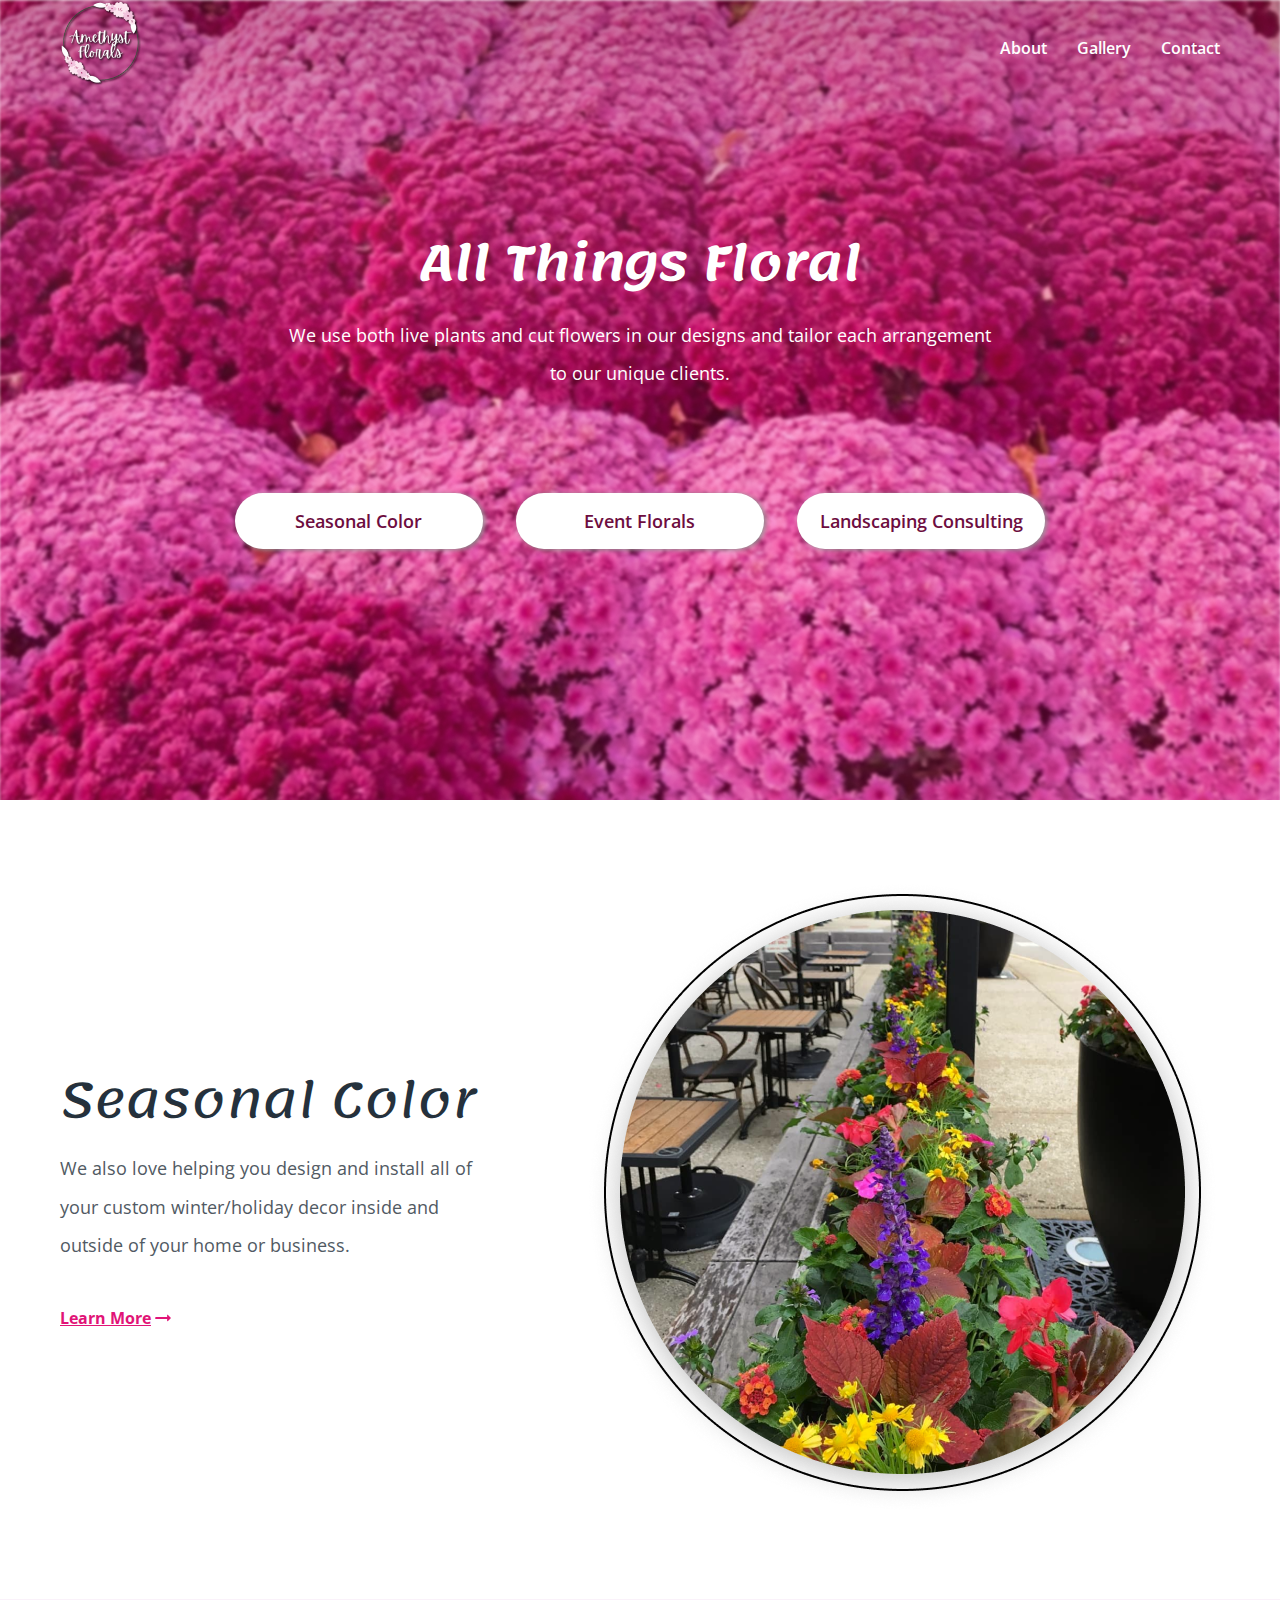
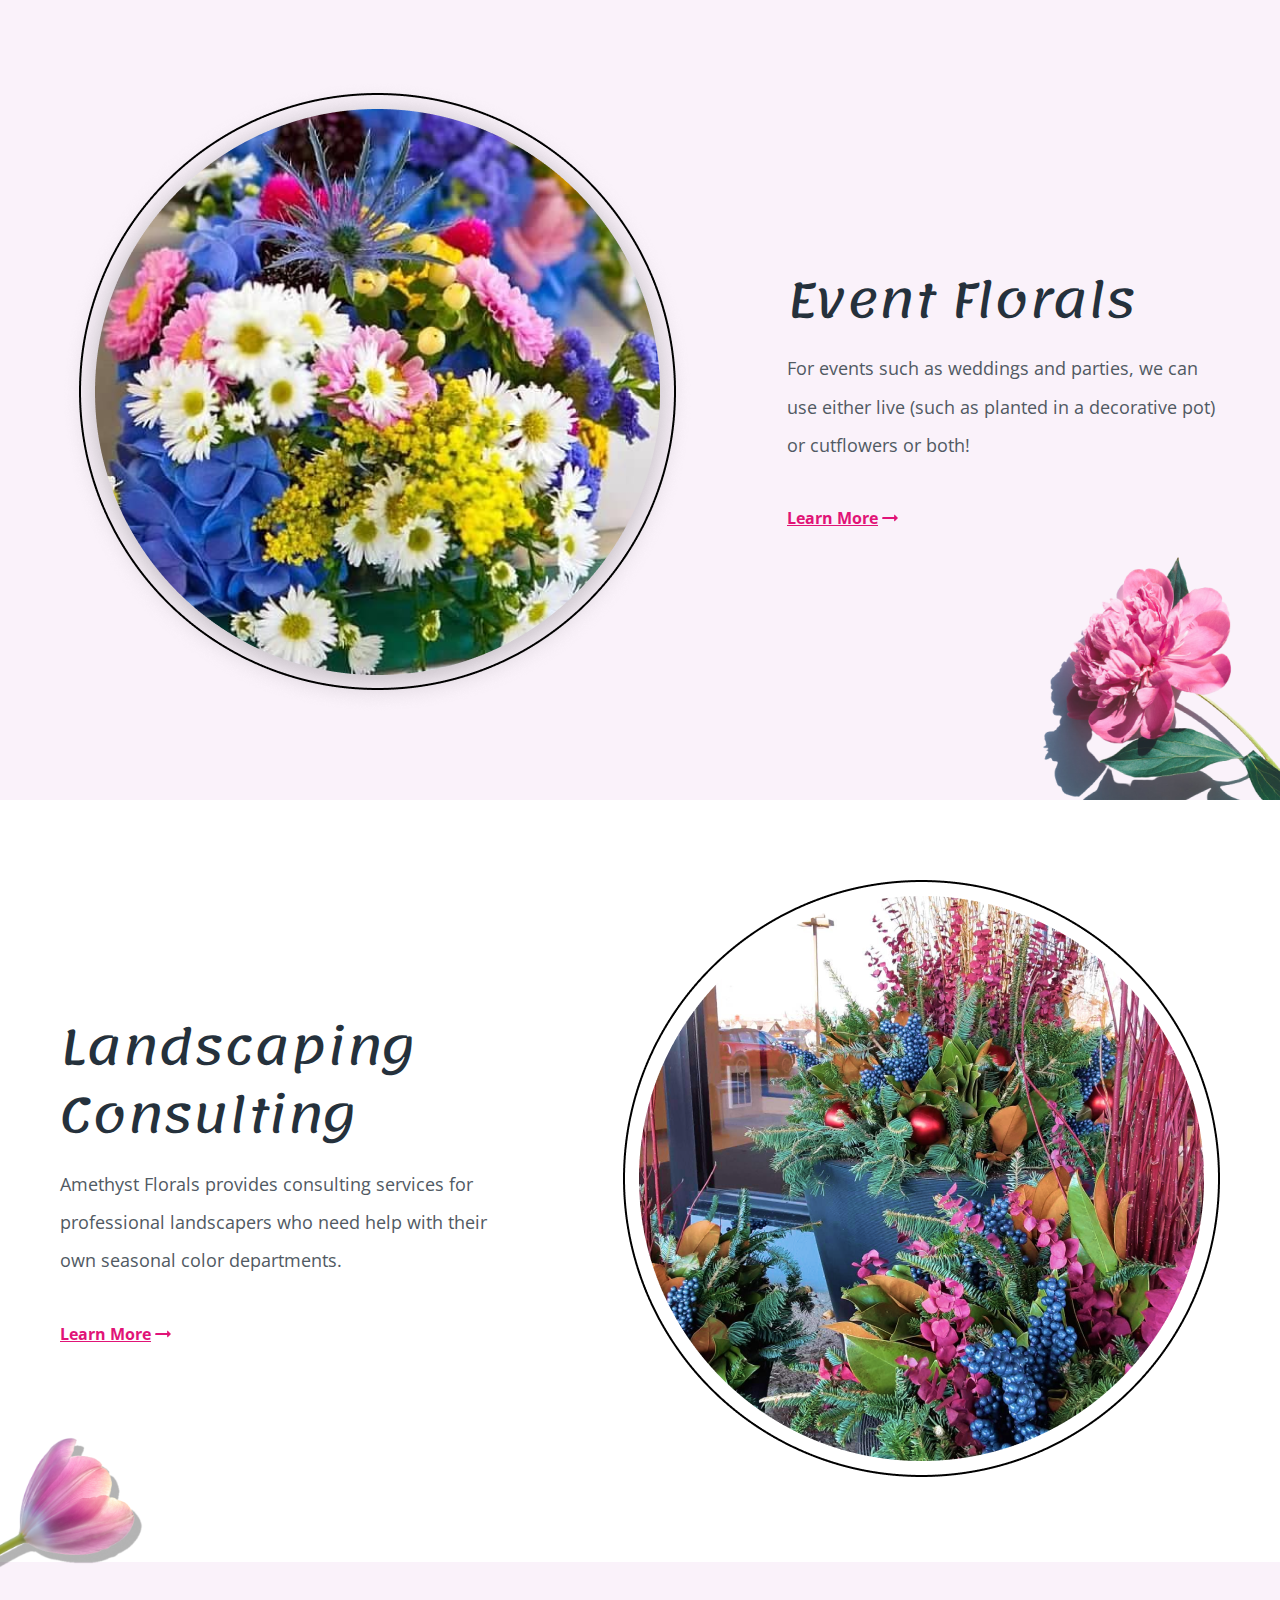
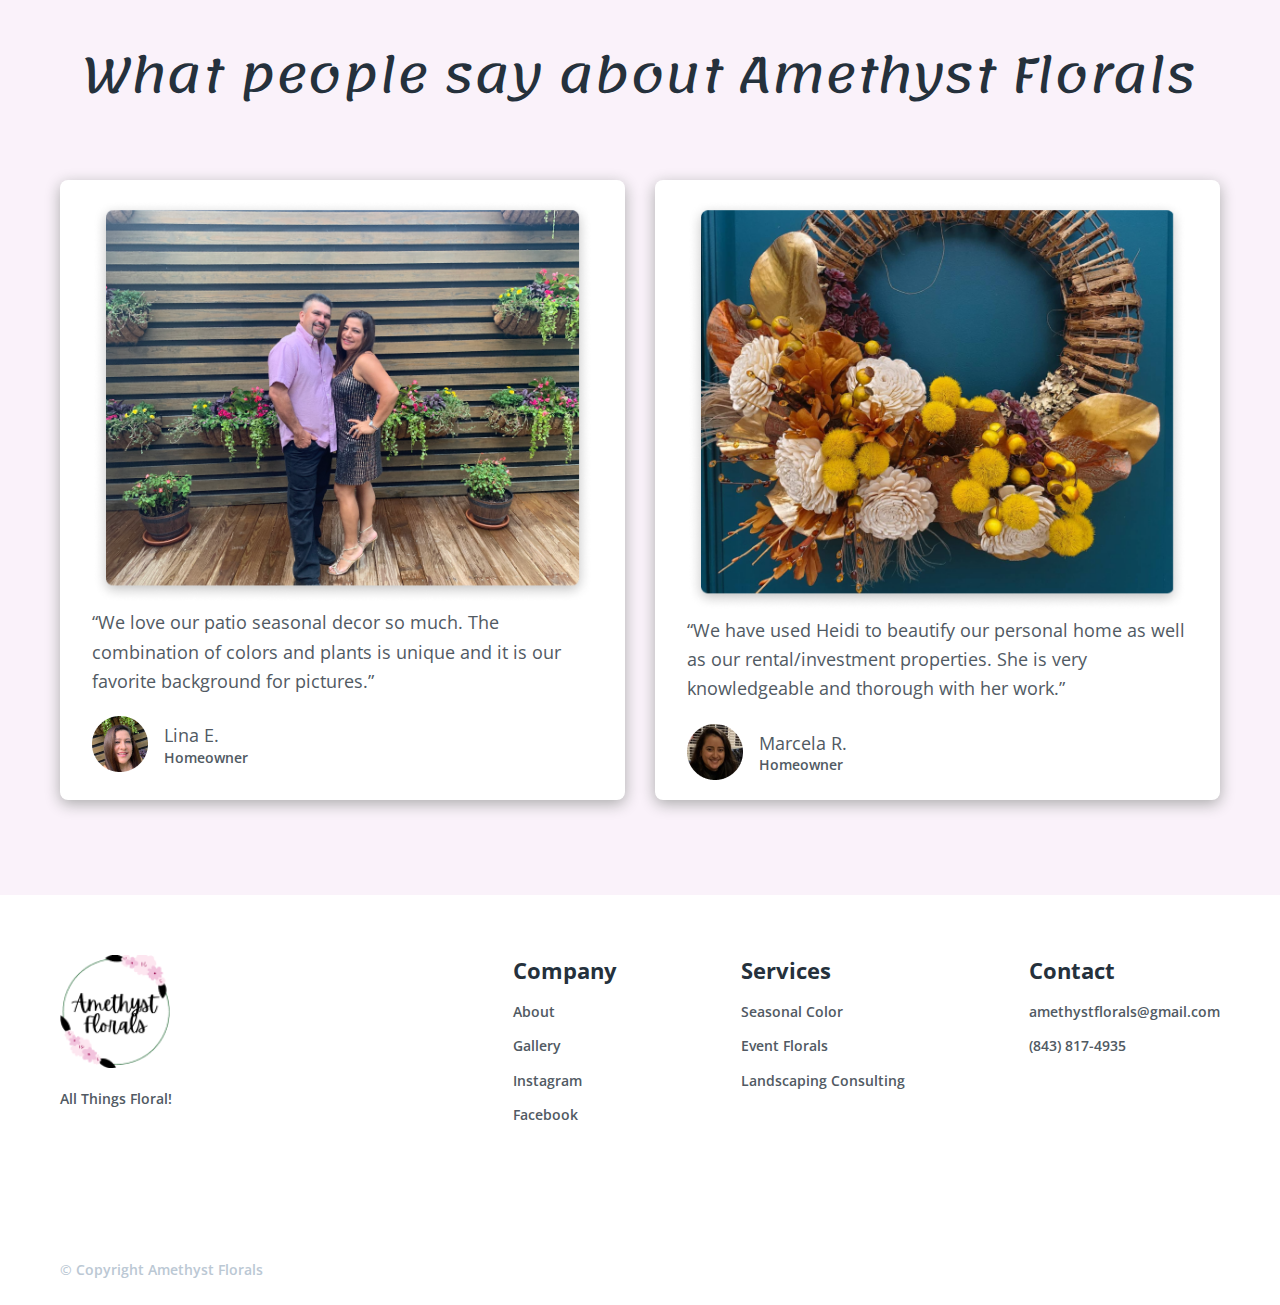
<file: index.html>
<!DOCTYPE html>
<html lang="en" dir="ltr">
  <head>
    <meta charset="utf-8">
    <meta name="viewport" content="width=device-width">
    <title>Amethyst Florals - Homepage</title>
    <link rel="stylesheet" href='css/styles.css'>
    <link rel="preconnect" href="https://fonts.gstatic.com">
    <link href="https://fonts.googleapis.com/css2?family=Lemonada:wght@400;500;600&family=Open+Sans:wght@400;600;700&display=swap" rel="stylesheet">
  </head>
  <body>
<!-- NAV BAR-->
    <div class="hero-section">
      <nav class='navbar'>
        <a href="index.html">
          <img src="images/logo-white.png" alt="">
        </a>
        <ul class='nav-links'>
          <li>
            <a href="About.html">About</a>
          </li>
          <li>
            <a href="Gallery.html">Gallery</a>
          </li>
          <li>
            <a href="Contact.html">Contact</a>
          </li>
        </ul>
        <div class="burger">
          <div class='line1'></div>
          <div class='line2'></div>
          <div class='line3'></div>
        </div>
      </nav>
<!-- Hero section-->
      <div class='hero-text'>
        <h1>All Things Floral</h1>
        <p style='color:white;text-align:center;'>We use both live plants and cut flowers in our designs and tailor each arrangement to our unique clients.</p>
      </div>
      <div class="btn-flex">
        <a href="SeasonalColor.html">
          <button class="btn">Seasonal Color</button>
        </a>
        <a href="EventFlorals.html">
          <button class="btn">Event Florals</button>
        </a>
        <a href="LandscapingConsulting.html">
          <button class="btn">Landscaping Consulting</button>
        </a>
      </div>
    </div>
<!-- SEASONAL COLOR SECTION-->
    <div class="section-white">
      <div class="flex-box">
        <div class="text-box">
          <h2>Seasonal Color</h2>
          <p>We also love helping you design and install all of your custom winter/holiday decor inside and outside of your home or business.</p>
          <a class="learn-more" href="SeasonalColor.html">Learn More
            <img src="images/icon/action/arrow_right_alt_24px.png" alt="" style='width:24px;'>
          </a>
        </div>
        <div>
          <img src="images/seasonal-color.png" alt="flowers" class='homepage-img'>
        </div>
      </div>
    </div>
<!-- EVENT FLORALS COLOR SECTION-->

    <div class="section-pink">
      <div class="flex-box">
        <div>
          <img src="images/event-florals.png" alt="flowers" class='homepage-img'>
        </div>
        <div class="text-box-pink">
          <h2>Event Florals</h2>
          <p>For events such as weddings and parties, we can use either live (such as planted in a decorative pot) or cutflowers or both!</p>
          <a class="learn-more" href="EventFlorals.html">Learn More
            <img src="images/icon/action/arrow_right_alt_24px.png" alt="" style='width:24px;'>
          </a>
        </div>
      </div>
      <img src="images/pink-flower.png" alt="" id='pink-flwr'>
    </div>
<!-- LANDSCAPING CONSULTING COLOR SECTION-->
    <div class="section-white">
      <div class="flex-box">
        <div class="text-box">
          <h2>Landscaping Consulting</h2>
          <p>Amethyst Florals provides consulting services for professional landscapers who need help with their own seasonal color departments.</p>
          <a class="learn-more" href="LandscapingConsulting.html">Learn More
            <img src="images/icon/action/arrow_right_alt_24px.png" alt="" style='width:24px;'>
          </a>
        </div>
        <div>
          <img src="images/landscaping-consulting.png" alt="flowers" class='homepage-img'>
        </div>
      </div>
      <img src="images/light-pink-flower.png" alt="" id='l-pink-flwr'>
    </div>
<!-- REVIEWS SECTION-->
   <div class="section-testimonial">
      <div class="container">
        <h2>What people say about Amethyst Florals</h2>
      </div>
        <div class="cards">
          <div class="testimonial-card">
            <div class="testimonial-content">
              <img src="images/testimonial.png">
                <p style='line-height:163.15%;'>“We love our patio seasonal decor so much. The combination of colors and plants is unique and it is our favorite background for pictures.”</p>
                <div class="reviewer">
                  <img src="images/Lina.png" alt="" class="profile-pic">
                <div>
                    <p style='margin:0px;'>Lina E.</p>
                    <h4>Homeowner</h4>
                </div>
              </div>
            </div>
          </div>
          <div class="testimonial-card">
            <div class="testimonial-content">
              <img src="images/testimonial-2.png">
              <div>
                <p style='line-height:163.15%;'>“We have used Heidi to beautify our personal home as well as our rental/investment properties. She is very knowledgeable and thorough with her work.”</p>
                <div class="reviewer">
                  <img src="images/Marcela.png" alt="" class="profile-pic">
                  <div>
                    <p style='margin:0px;'>Marcela R.</p>
                    <h4>Homeowner</h4>
                  </div>
                </div>
              </div>
            </div>
          </div>
        </div>
      </div>
<!-- FOOTER-->
      <div class="footer-section">
        <div class="flex-box-footer">
          <div class="footer-column">
            <a href="index.html">
              <img src="images/Logo.png" alt="Amethyst Florals" style='margin-bottom:20px;'>
            </a>
            <h4>All Things Floral!</h4>
          </div>
          <div class="footer-column-hide"></div> <!-- hidden column-->
          <div class="footer-column-hide"></div> <!-- hidden column-->
          <div class="footer-column">
            <h3>Company</h3>
            <a href="About.html" class="footer-link">About</a>
            <a href="Gallery.html" class="footer-link">Gallery</a>
            <a href="https://www.instagram.com/amethystflorals/" class="footer-link">Instagram</a>
            <a href="https://www.facebook.com/Amethyst-Florals-LLC-103760525128237" class="footer-link">Facebook</a>
          </div>
          <div class="footer-column">
            <h3>Services</h3>
            <a href="SeasonalColor.html" class="footer-link">Seasonal Color</a>
            <a href="EventFlorals.html" class="footer-link">Event Florals</a>
            <a href="LandscapingConsulting.html" class="footer-link">Landscaping Consulting</a>
          </div>
          <div class="footer-column">
            <h3>Contact</h3>
            <a href="mailto:amethystflorals@gmail.com" class="footer-link">amethystflorals@gmail.com</a>
            <a href="tel:+18438174935" class="footer-link">(843) 817-4935</a>
          </div>
          </div>
          <div class="copyright">
            <p>© Copyright Amethyst Florals</p>
          </div>
        </div>
  </body>
</html>


<script type="text/javascript" src="app.js"></script>
</file>
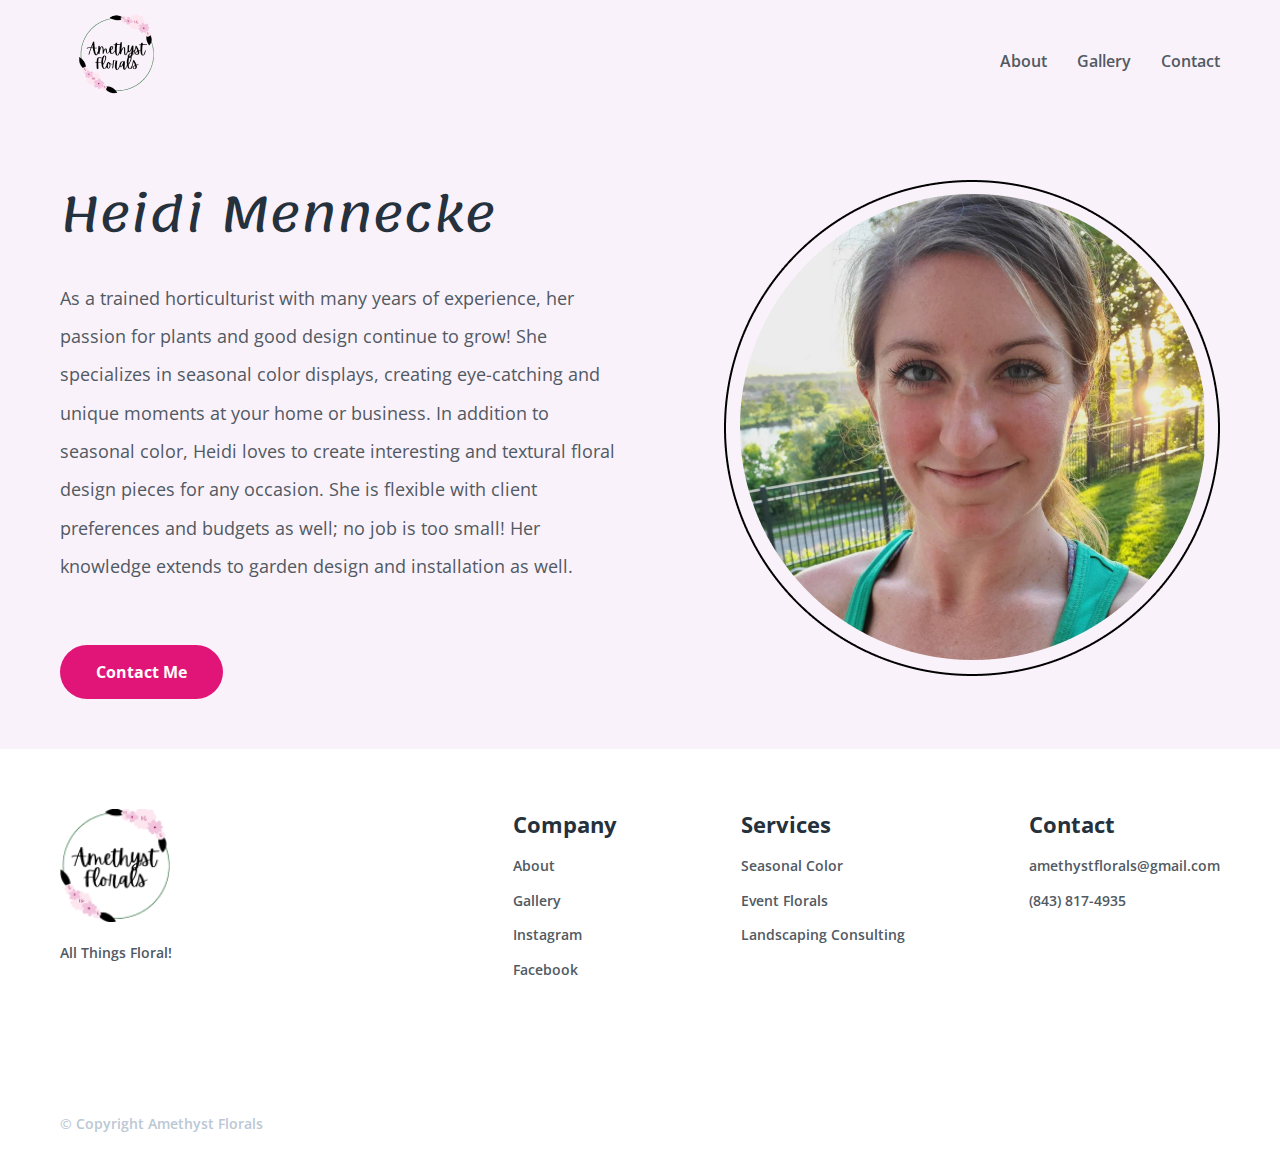
<file: About.html>
<!DOCTYPE html>
<html lang="en" dir="ltr">
  <head>
    <meta charset="utf-8">
    <meta name="viewport" content="width=device-width">
    <title>About</title>
    <style media="screen">
      body {background-color: #FAF2FA;}
    </style>
    <link rel="stylesheet" href='css/styles.css'>
    <link rel="preconnect" href="https://fonts.gstatic.com">
    <link href="https://fonts.googleapis.com/css2?family=Lemonada:wght@400;500;600&family=Open+Sans:wght@400;600;700&display=swap" rel="stylesheet">
  </head>
  <body>
    <!--NAVBAR-->
    <div class="section-container">
      <nav class='navbar'>
        <a href="index.html">
          <img src="images/logo-nav.png" alt="">
        </a>
        <ul class='nav-links-pg'>
          <li>
            <a href="About.html">About</a>
          </li>
          <li>
            <a href="Gallery.html">Gallery</a>
          </li>
          <li>
            <a href="Contact.html">Contact</a>
          </li>
        </ul>
        <div class="burger">
          <div class='line1' style='background-color:#25313C'></div>
          <div class='line2' style='background-color:#25313C'></div>
          <div class='line3' style='background-color:#25313C'></div>
        </div>
      </nav>
    </div>
    <!--CONTENT-->
    <div class="section-container">
      <div class="flex-box-pages">
        <div class="text-box-pages">
          <h2 class='h2-pages'>Heidi Mennecke</h2>
          <p>As a trained horticulturist with many years of experience, her passion for plants and good design continue to grow! She specializes in seasonal color displays, creating eye-catching and unique moments at your home or business. In addition to seasonal color, Heidi loves to create interesting and textural floral design pieces for any occasion. She is flexible with client preferences and budgets as well; no job is too small! Her knowledge extends to garden design and installation as well. </p>
          <a href="Contact.html">
            <button class="contact-btn">Contact Me</button>
          </a>
        </div>
        <div class='heidi-pic'>
          <img src="images/Heidi-pfp.png" alt="Heidi">
        </div>
      </div>
    </div>
<!-- FOOTER-->
    <div class="footer-section">
      <div class="flex-box-footer">
        <div class="footer-column">
          <a href="index.html">
            <img src="images/Logo.png" alt="Amethyst Florals" style='margin-bottom:20px;'>
          </a>
          <h4>All Things Floral!</h4>
        </div>
        <div class="footer-column-hide"></div> <!-- hidden column-->
        <div class="footer-column-hide"></div> <!-- hidden column-->
        <div class="footer-column">
          <h3>Company</h3>
          <a href="About.html" class="footer-link">About</a>
          <a href="Gallery.html" class="footer-link">Gallery</a>
          <a href="https://www.instagram.com/amethystflorals/" class="footer-link">Instagram</a>
          <a href="https://www.facebook.com/Amethyst-Florals-LLC-103760525128237" class="footer-link">Facebook</a>
        </div>
        <div class="footer-column">
          <h3>Services</h3>
          <a href="SeasonalColor.html" class="footer-link">Seasonal Color</a>
          <a href="EventFlorals.html" class="footer-link">Event Florals</a>
          <a href="LandscapingConsulting.html" class="footer-link">Landscaping Consulting</a>
        </div>
        <div class="footer-column">
          <h3>Contact</h3>
          <a href="mailto:amethystflorals@gmail.com" class="footer-link">amethystflorals@gmail.com</a>
          <a href="tel:+18438174935" class="footer-link">(843) 817-4935</a>
        </div>
        </div>
        <div class="copyright">
          <p>© Copyright Amethyst Florals</p>
        </div>
      </div>
  </body>
</html>

<script type="text/javascript" src="app.js"></script>
</file>
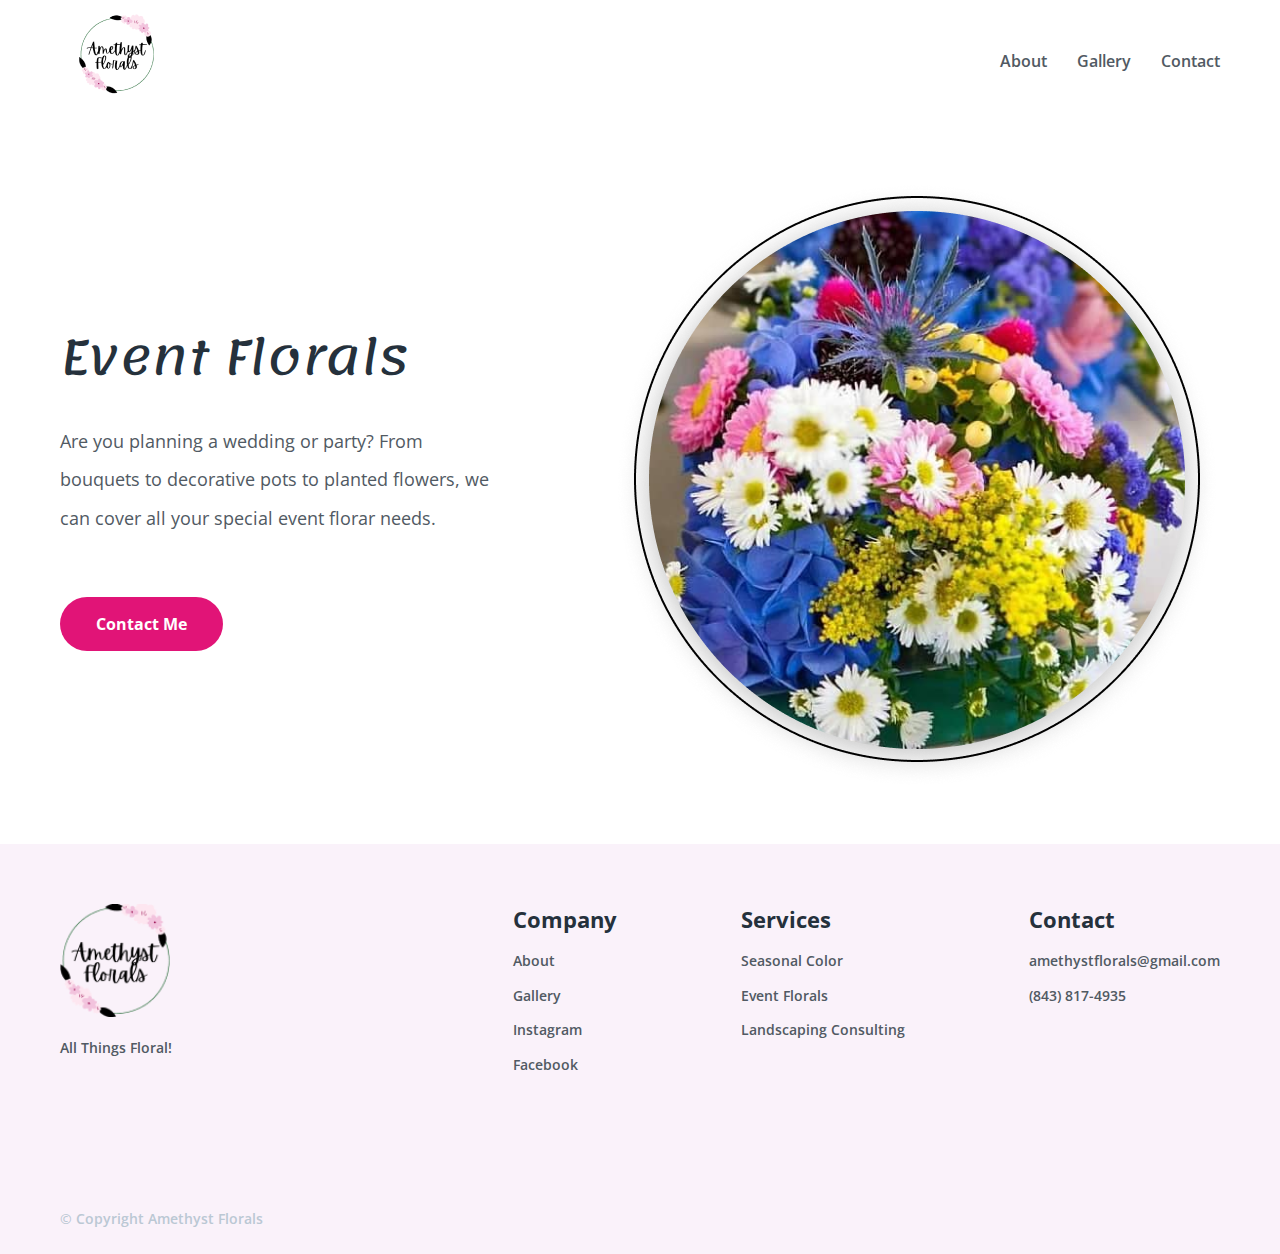
<file: EventFlorals.html>
<!DOCTYPE html>
<html lang="en" dir="ltr">
  <head>
    <meta charset="utf-8">
    <meta name="viewport" content="width=device-width">
    <title>Event Florals</title>
    <style media="screen">
      body {background-color:white;}
    </style>
    <link rel="stylesheet" href='css/styles.css'>
    <link rel="preconnect" href="https://fonts.gstatic.com">
    <link href="https://fonts.googleapis.com/css2?family=Lemonada:wght@400;500;600&family=Open+Sans:wght@400;600;700&display=swap" rel="stylesheet">
  </head>
  <body>
    <!--NAVBAR-->
    <div class="section-container">
      <nav class='navbar'>
        <a href="index.html">
          <img src="images/logo-nav.png" alt="">
        </a>
        <ul class='nav-links-pg'>
          <li>
            <a href="About.html">About</a>
          </li>
          <li>
            <a href="Gallery.html">Gallery</a>
          </li>
          <li>
            <a href="Contact.html">Contact</a>
          </li>
        </ul>
        <div class="burger">
          <div class='line1' style='background-color:#25313C'></div>
          <div class='line2' style='background-color:#25313C'></div>
          <div class='line3' style='background-color:#25313C'></div>
        </div>
      </nav>
    </div>
    <!-- CONTENT-->
    <div class="section-container">
      <div class="flex-box-pages">
        <div class="text-box">
          <h2 class='h2-pages'>Event Florals</h2>
          <p>Are you planning a wedding or party? From bouquets to decorative pots to planted flowers, we can cover all your special event florar needs. </p>
          <a href="Contact.html">
            <button class="contact-btn">Contact Me</button>
          </a>
        </div>
        <div class='page-img'>
          <img src="images/bouquet.png" alt="flowers">
        </div>
      </div>
    </div>
<!-- FOOTER-->
    <div class="footer-section-pink">
      <div class="flex-box-footer">
        <div class="footer-column">
          <a href="index.html">
            <img src="images/Logo.png" alt="Amethyst Florals" style='margin-bottom:20px;'>
          </a>
          <h4>All Things Floral!</h4>
        </div>
        <div class="footer-column-hide"></div> <!-- hidden column-->
        <div class="footer-column-hide"></div> <!-- hidden column-->
        <div class="footer-column">
          <h3>Company</h3>
          <a href="About.html" class="footer-link">About</a>
          <a href="Gallery.html" class="footer-link">Gallery</a>
          <a href="https://www.instagram.com/amethystflorals/" class="footer-link">Instagram</a>
          <a href="https://www.facebook.com/Amethyst-Florals-LLC-103760525128237" class="footer-link">Facebook</a>
        </div>
        <div class="footer-column">
          <h3>Services</h3>
          <a href="SeasonalColor.html" class="footer-link">Seasonal Color</a>
          <a href="EventFlorals.html" class="footer-link">Event Florals</a>
          <a href="LandscapingConsulting.html" class="footer-link">Landscaping Consulting</a>
        </div>
        <div class="footer-column">
          <h3>Contact</h3>
          <a href="mailto:amethystflorals@gmail.com" class="footer-link">amethystflorals@gmail.com</a>
          <a href="tel:+18438174935" class="footer-link">(843) 817-4935</a>
        </div>
        </div>
        <div class="copyright">
          <p>© Copyright Amethyst Florals</p>
        </div>
      </div>
  </body>
</html>

<script type="text/javascript" src="app.js"></script>
</file>
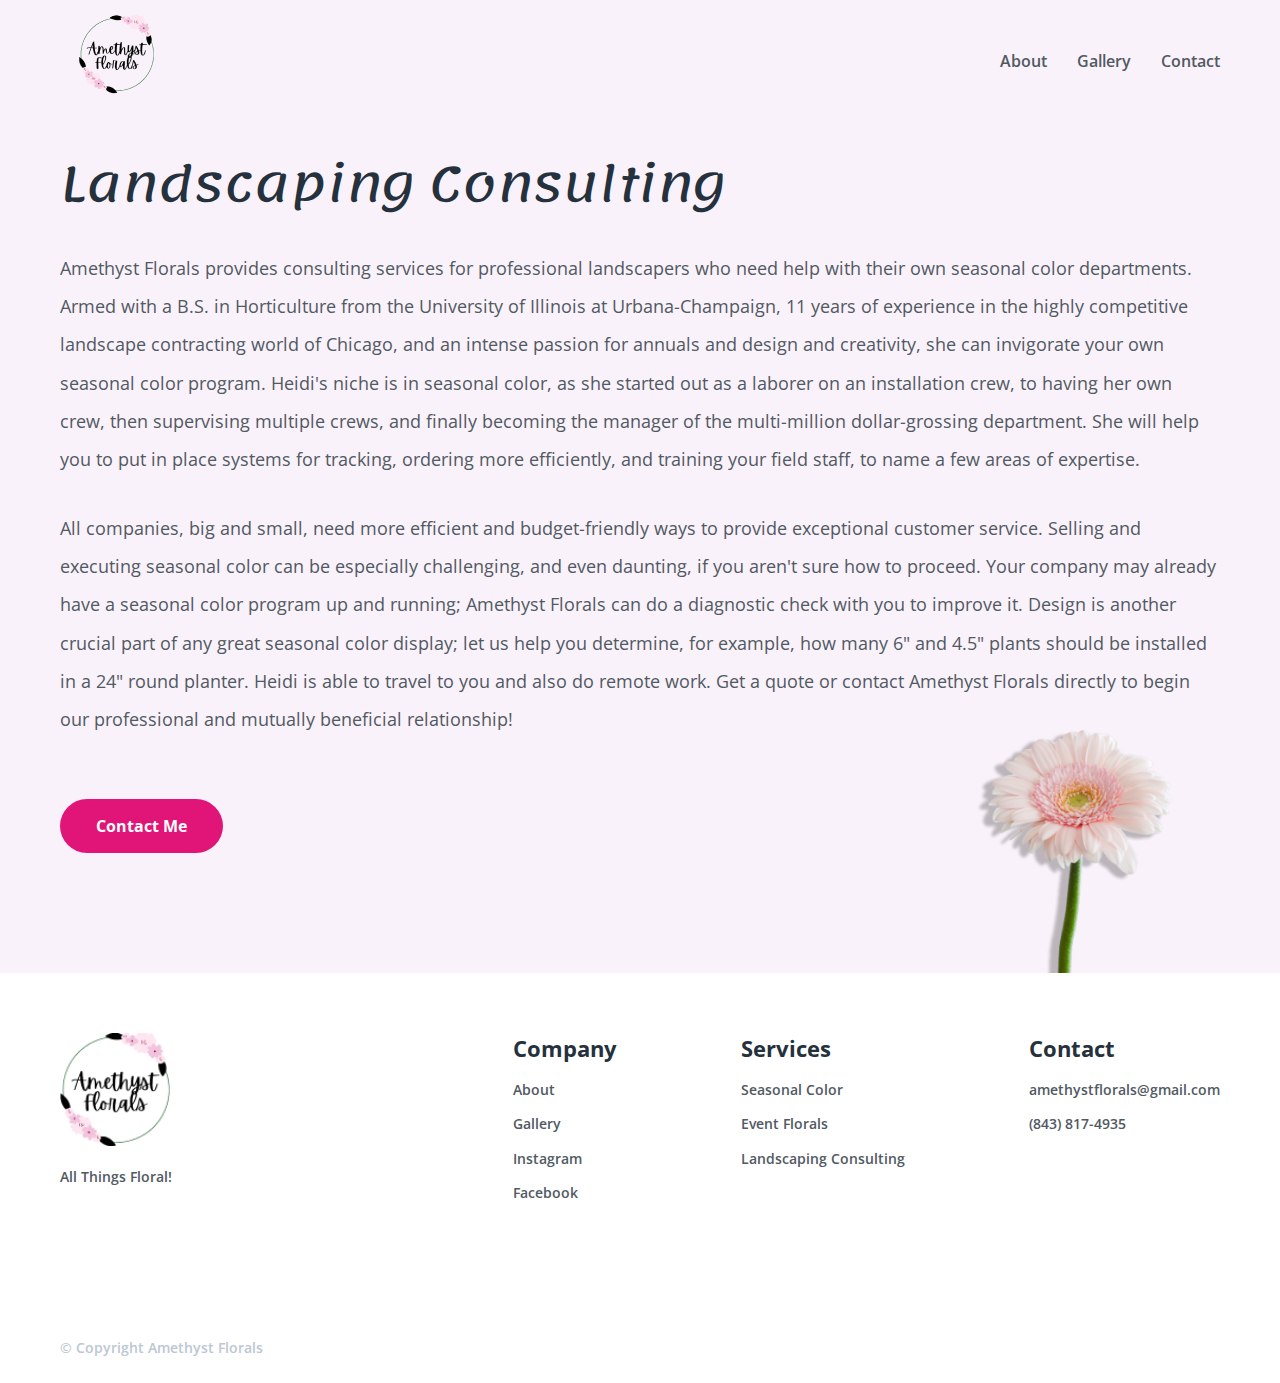
<file: LandscapingConsulting.html>
<!DOCTYPE html>
<html lang="en" dir="ltr">
  <head>
    <meta charset="utf-8">
    <meta name="viewport" content="width=device-width">
    <title>Landscaping Consulting</title>
    <style media="screen">
      body {background-color: #FAF2FA;}
    </style>
    <link rel="stylesheet" href='css/styles.css'>
    <link rel="preconnect" href="https://fonts.gstatic.com">
    <link href="https://fonts.googleapis.com/css2?family=Lemonada:wght@400;500;600&family=Open+Sans:wght@400;600;700&display=swap" rel="stylesheet">
  </head>
  <body>
    <!--NAVBAR-->
    <div class="section-container">
      <nav class='navbar'>
        <a href="index.html">
          <img src="images/logo-nav.png" alt="">
        </a>
        <ul class='nav-links-pg'>
          <li>
            <a href="About.html">About</a>
          </li>
          <li>
            <a href="Gallery.html">Gallery</a>
          </li>
          <li>
            <a href="Contact.html">Contact</a>
          </li>
        </ul>
        <div class="burger">
          <div class='line1' style='background-color:#25313C'></div>
          <div class='line2' style='background-color:#25313C'></div>
          <div class='line3' style='background-color:#25313C'></div>
        </div>
      </nav>
    </div>
    <!--CONTENT-->
    <div class="landscaping-page">
      <h2 class='h2-pages'>Landscaping Consulting</h2>
          <p>Amethyst Florals provides consulting services for professional landscapers who need help with their own seasonal color departments. Armed with a B.S. in Horticulture from the University of Illinois at Urbana-Champaign, 11 years of experience in the highly competitive landscape contracting world of Chicago, and an intense passion for annuals and design and creativity, she can invigorate your own seasonal color program. Heidi's niche is in seasonal color, as she started out as a laborer on an installation crew, to having her own crew, then supervising multiple crews, and finally becoming the manager of the multi-million dollar-grossing department. She will help you to put in place systems for tracking, ordering more efficiently, and training your field staff, to name a few areas of expertise. </p>
          <p class="second-paragraph">All companies, big and small, need more efficient and budget-friendly ways to provide exceptional customer service. Selling and executing seasonal color can be especially challenging, and even daunting, if you aren't sure how to proceed. Your company may already have a seasonal color program up and running; Amethyst Florals can do a diagnostic check with you to improve it. Design is another crucial part of any great seasonal color display; let us help you determine, for example, how many 6" and 4.5" plants should be installed in a 24" round planter. Heidi is able to travel to you and also do remote work.  Get a quote or contact Amethyst Florals directly to begin our professional and mutually beneficial relationship!  </p>
          <a href="Contact.html">
            <button class="contact-btn">Contact Me</button>
          </a>
          <img src="images/white-flower.png" alt="" id='white-flwr'>
    </div>
    <!-- FOOTER-->
    <div class="footer-section">
      <div class="flex-box-footer">
        <div class="footer-column">
          <a href="index.html">
            <img src="images/Logo.png" alt="Amethyst Florals" style='margin-bottom:20px;'>
          </a>
          <h4>All Things Floral!</h4>
        </div>
        <div class="footer-column-hide"></div> <!-- hidden column-->
        <div class="footer-column-hide"></div> <!-- hidden column-->
        <div class="footer-column">
          <h3>Company</h3>
          <a href="About.html" class="footer-link">About</a>
          <a href="Gallery.html" class="footer-link">Gallery</a>
          <a href="https://www.instagram.com/amethystflorals/" class="footer-link">Instagram</a>
          <a href="https://www.facebook.com/Amethyst-Florals-LLC-103760525128237" class="footer-link">Facebook</a>
        </div>
        <div class="footer-column">
          <h3>Services</h3>
          <a href="SeasonalColor.html" class="footer-link">Seasonal Color</a>
          <a href="EventFlorals.html" class="footer-link">Event Florals</a>
          <a href="LandscapingConsulting.html" class="footer-link">Landscaping Consulting</a>
        </div>
        <div class="footer-column">
          <h3>Contact</h3>
          <a href="mailto:amethystflorals@gmail.com" class="footer-link">amethystflorals@gmail.com</a>
          <a href="tel:+18438174935" class="footer-link">(843) 817-4935</a>
        </div>
        </div>
        <p class='copyright'>© Copyright Amethyst Florals</p>
      </div>
  </body>
</html>

<script type="text/javascript" src="app.js"></script>
</file>
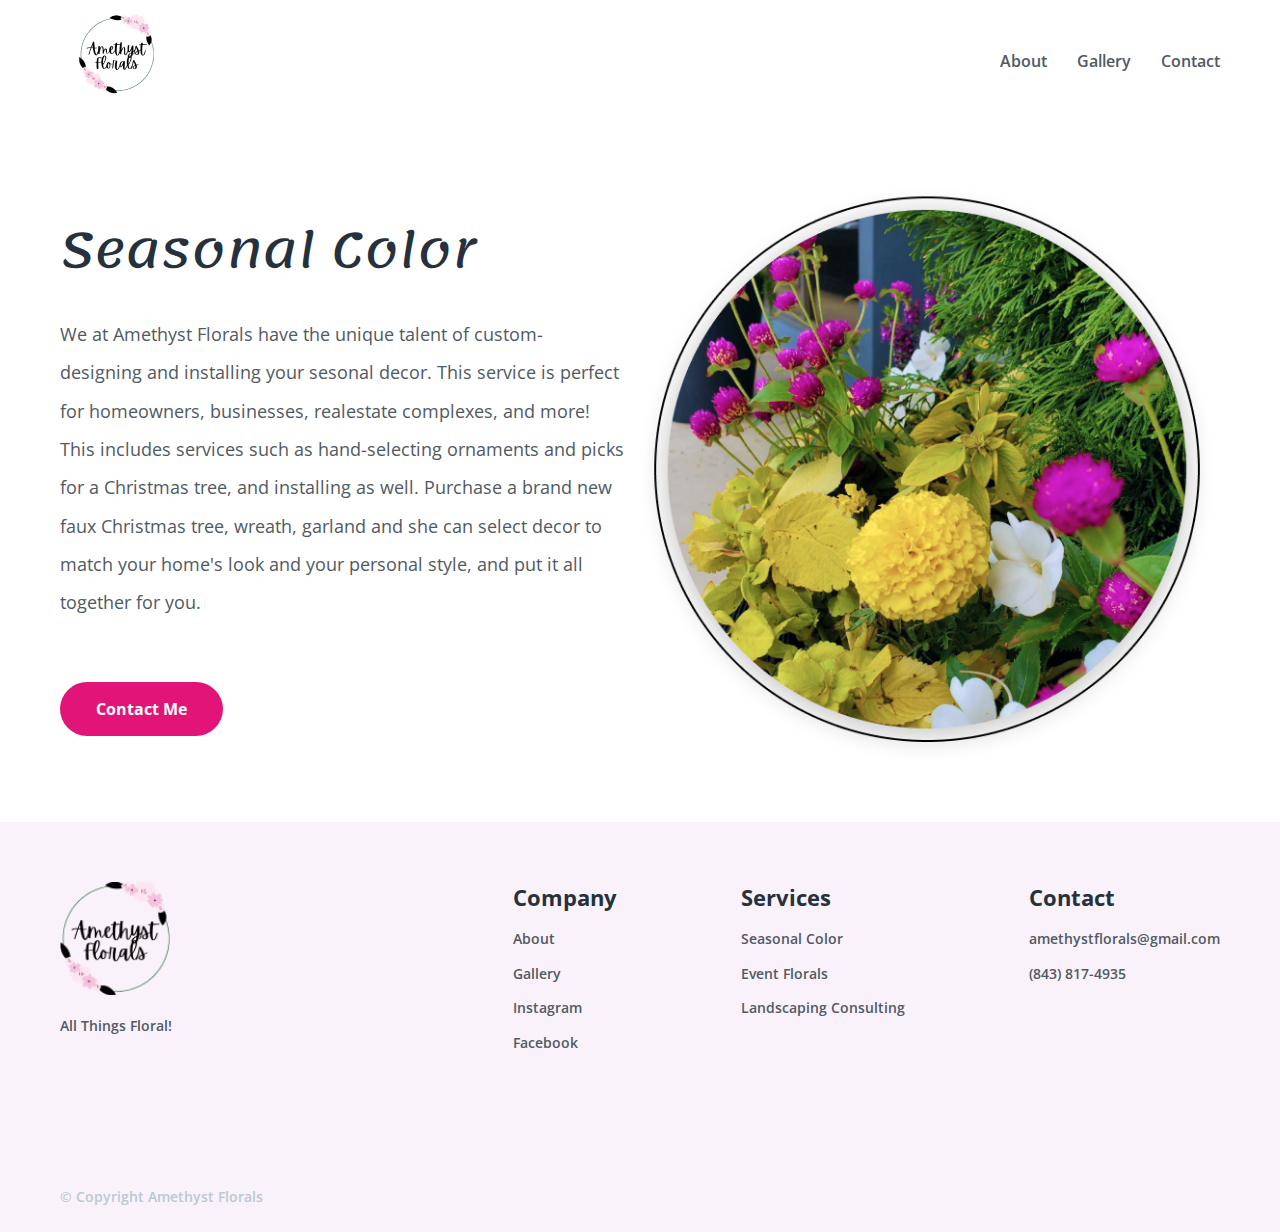
<file: SeasonalColor.html>
<!DOCTYPE html>
<html lang="en" dir="ltr">
  <head>
    <meta charset="utf-8">
    <meta name="viewport" content="width=device-width">
    <title>Seasonal Color</title>
    <link rel="stylesheet" href='css/styles.css'>
    <link rel="preconnect" href="https://fonts.gstatic.com">
    <link href="https://fonts.googleapis.com/css2?family=Lemonada:wght@400;500;600&family=Open+Sans:wght@400;600;700&display=swap" rel="stylesheet">
  </head>
  <body>
    <!--NAVBAR-->
    <div class="section-container">
      <nav class='navbar'>
        <a href="index.html">
          <img src="images/logo-nav.png" alt="">
        </a>
        <ul class='nav-links-pg'>
          <li>
            <a href="About.html">About</a>
          </li>
          <li>
            <a href="Gallery.html">Gallery</a>
          </li>
          <li>
            <a href="Contact.html">Contact</a>
          </li>
        </ul>
        <div class="burger">
          <div class='line1' style='background-color:#25313C'></div>
          <div class='line2' style='background-color:#25313C'></div>
          <div class='line3' style='background-color:#25313C'></div>
        </div>
      </nav>
    </div>
    <!-- CONTENT-->
    <div class="section-container">
      <div class="flex-box-pages">
        <div class="text-box-pages">
          <h2 class='h2-pages'>Seasonal Color</h2>
          <p>We at Amethyst Florals have the unique talent of custom-designing and installing your sesonal decor. This service is perfect for homeowners, businesses, realestate complexes, and more! This includes services such as hand-selecting ornaments and picks for a Christmas tree, and installing as well. Purchase a brand new faux Christmas tree, wreath, garland and she can select decor to match your home's look and your personal style, and put it all together for you.</p>
          <a href="Contact.html">
            <button class="contact-btn">Contact Me</button>
          </a>
        </div>
        <div class='page-img'>
          <img src="images/yellow-pink-flowers.png" alt="flowers">
        </div>
      </div>
    </div>
<!-- FOOTER-->
    <div class="footer-section-pink">
      <div class="flex-box-footer">
        <div class="footer-column">
          <a href="index.html">
            <img src="images/Logo.png" alt="Amethyst Florals" style='margin-bottom:20px;'>
          </a>
          <h4>All Things Floral!</h4>
        </div>
        <div class="footer-column-hide"></div> <!-- hidden column-->
        <div class="footer-column-hide"></div> <!-- hidden column-->
        <div class="footer-column">
          <h3>Company</h3>
          <a href="About.html" class="footer-link">About</a>
          <a href="Gallery.html" class="footer-link">Gallery</a>
          <a href="https://www.instagram.com/amethystflorals/" class="footer-link">Instagram</a>
          <a href="https://www.facebook.com/Amethyst-Florals-LLC-103760525128237" class="footer-link">Facebook</a>
        </div>
        <div class="footer-column">
          <h3>Services</h3>
          <a href="SeasonalColor.html" class="footer-link">Seasonal Color</a>
          <a href="EventFlorals.html" class="footer-link">Event Florals</a>
          <a href="LandscapingConsulting.html" class="footer-link">Landscaping Consulting</a>
        </div>
        <div class="footer-column">
          <h3>Contact</h3>
          <a href="mailto:amethystflorals@gmail.com" class="footer-link">amethystflorals@gmail.com</a>
          <a href="tel:+18438174935" class="footer-link">(843) 817-4935</a>
        </div>
        </div>
        <div class="copyright">
          <p>© Copyright Amethyst Florals</p>
        </div>
      </div>
  </body>
</html>

<script type="text/javascript" src="app.js"></script>
</file>
<file: css/styles.css>
a {
  font-family: Open Sans;
  font-style: normal;
  font-weight: bold;
  font-size: 16px;
  line-height: 175.7%;
  color: #E11477;
}

body {
    color: #515A63;
    font-family: 'Open Sans', sans-serif;
    margin: 0;
    text-align: left;
    font-size: 18px;
}

h1 {
  margin:0;
  text-align: center;
  font-family: 'Lemonada', sans-serif;
  font-size: 48px;
  font-weight: 600;
  color: #FFFFFF;
}

h2 {
  color: #25313C;
  margin:0 0 15px;
  font-family: 'Lemonada', sans-serif;
  font-size: 48px;
  font-weight: 400;
  line-height: 141.7%;
}

h3 {
  color: #25313C;
  margin:0 0 10px;
  font-family: 'Open Sans', sans-serif;
  font-size: 22px;
  font-weight: 700;
}

h4 {
  font-family: Open Sans;
  font-style: normal;
  font-weight: 600;
  font-size: 14px;
  line-height: 150.6%;
  margin: -8px 0 0 0;
}

p {
  margin-top: 5px;
  line-height: 213.2%;
  margin-bottom: 0;
}

img {
  width: 100%;
  height: auto;
}

nav {
  display: flex;
  justify-content: space-between;
  max-width: 1160px;
  margin: 0 auto;
  align-items: center;
  min-height: 8vh;
}

/******* class selector ******/

.burger {
  display: none;
}

.burger div{
  width:20px;
  height: 3px;
  background-color: white;
  margin: 4px;
  border-radius: 4px;
}


.btn {
  border-radius: 50px;
  border: none;
  box-shadow: 2px 1px 5px #959595;
  font-family: 'Open Sans';
  font-style: normal;
  font-weight: 600;
  font-size: 18px;
  line-height: 24px;
  color: #6D0D3F;
  background: #ffffff;
  padding: 16px 0;
  text-decoration: none;
  transition: transform .2s;
  width: 248px;
  margin-top: 10px;
}

.btn:hover {
  transform: translate(0px, -5px);
  text-decoration: none;
}

.btn-flex {
  display: flex;
  justify-content: space-around;
  align-items: center;
  flex-wrap: wrap;
  max-width: 844px;
  margin-left: auto;
  margin-right: auto;
}


.contact-btn {
  border-radius: 50px;
  border: none;
  font-family: 'Open Sans';
  font-weight: 700;
  font-size: 16px;
  color: #ffffff;
  background: #E11477;
  padding: 16px 36px;
  transition: transform .2s;
  margin-top: 60px;
}

.contact-btn:hover {
  transform: translate(0px, -5px);
}

.contact-info {
  align-items: center;
  color:#25313C;
  text-decoration: none;
  font-weight: 400;
  display: flex;
  margin-top: 15px;
}

.contact-links {
  margin-left: 25px;
  margin-bottom: 7px;
}

.cards {
  display: flex;
  justify-content: center;
  align-items: stretch;
  margin-top: 55px;
}

.container {
  margin-left: auto;
  margin-right: auto;
  max-width: 1160px;
  text-align: center;
}


.copyright {
  font-weight:600;
  font-size:14px;
  color:#BBC8D4;
  margin:0 auto -40px;
  max-width:1160px;
  text-align:left;
}

.flex-box {
  display: flex;
  align-items: center;
  margin-left: auto;
  margin-right: auto;
  justify-content: space-between;
  max-width: 1160px;
  flex-direction: row;
}

.flex-box-footer {
  display: flex;
  align-items: flex-start;
  margin-left: auto;
  margin-right: auto;
  justify-content: space-between;
  max-width: 1190px;
  flex-direction: row;
  flex-wrap: wrap;
  margin-bottom: 100px;
}

.flex-box-pages {
  display: flex;
  align-items: center;
  justify-content: space-between;
  max-width: 1160px;
  flex-direction: row;
  margin-left: auto;
  margin-right: auto;
  margin-bottom: 50px;
  margin-top: 60px;
}

.footer-column {
  width: auto;
  min-height: 200px;
  margin: 0 15px;
}

.footer-column-hide {
  min-height: 100px;
  margin: 0 0 0 15px;
}


.footer-link {
  display: block;
  padding: 5px 0;
  color: #515A63;
  text-decoration: none;
  font-weight: 600;
  font-size: 14px;
}

.footer-link:hover {
  color: #E11477;
}

.footer-section {
  background-color: white;
  padding: 60px 45px;
}

.footer-section-pink {
  background-color: #FAF2FA;
  padding: 60px 45px;
}

.gallery-container{
  margin-left: auto;
  margin-right: auto;
  max-width: 1160px;
  padding: 0 60px 80px;
  display: flex;
  flex-wrap: wrap;
  justify-content: space-between;
}

.gallery-heading {
  display: flex;
  align-items: center;
  margin-left: auto;
  margin-right: auto;
  justify-content: flex-start;
  max-width: 1160px;
  flex-direction: row;
  padding: 50px 60px 30px;
}

.gallery-image {
  margin-bottom: 1.35vw;
  max-width: 32%;
}

.h2-pages {
  margin-bottom: 30px;
}

.heidi-pic {
  text-align:right;
  margin-top: -20px;
}

.hero-section {
  background-image: url('../images/Hero-background.png');
  background-size: cover;
  min-height: 800px;
  padding-left: 60px;
  padding-right: 60px;
}

.hero-text {
  padding: 120px 60px 90px 60px;
  max-width: 704px;
  margin-left: auto;
  margin-right: auto;
}

.icon-link {
  color: #25313C;
}

.icon-link:hover {
  color: #E11477;
}

.landscaping-page {
  padding: 30px 60px 120px;
  background-color: #FAF2FA;
  max-width: 1160px;
  margin-right: auto;
  margin-left: auto;

}

.learn-more {
  display: flex;
  align-items: center;
  transition: transform .2s;
  margin-top:40px;
}

.learn-more:hover {
  transform: translate(5px, 0px);
}

.nav-links {
  display: flex;
  width: 30%;
  justify-content: flex-end;
}

.section-container {
  padding-left: 60px;
  padding-right: 60px;
}

.nav-links a{
  font-family: 'Open Sans';
  font-style: normal;
  font-weight: 600;
  font-size: 16px;
  line-height: 175.7%;
  color: white;
  text-decoration: none;
}

.nav-links a:hover{
  color: #E11477;
}

.nav-links li{
  list-style: none;
  margin-left: 30px;
}

.nav-links-pg {
  display: flex;
  width: 30%;
  justify-content: flex-end;
}

.nav-links-pg a{
  font-family: 'Open Sans';
  font-style: normal;
  font-weight: 600;
  font-size: 16px;
  line-height: 175.7%;
  color: #515A63;
  text-decoration: none;
}

.nav-links-pg a:hover{
  color: #E11477;
}

.nav-links-pg li{
  list-style: none;
  margin-left: 30px;
}

.profile-pic {
  width:56px;
  height: 56px;
  margin-right: 16px;
}

.reviewer {
  display: flex;
  flex-direction: row;
  margin-top: 20px;
}

.second-paragraph {
  margin-top: 30px;
}

.section-white {
  padding: 80px 60px;
}

.section-pink {
  padding: 80px 60px;
  background-color: #FAF2FA;
}

.section-testimonial {
  padding: 80px 45px;
  background-color: #FAF2FA;
}

.stars {
  margin-top: 10px;
  margin-bottom: 10px;
  max-width:120px;
}

.social-icons {
  margin-bottom: 10px;
  display: flex;
  align-items: center;
  margin-left: 15px;
}


.testimonial-card {
  margin: 15px 15px;
  display: flex;
  flex-direction: row;
}

.testimonial-content {
  background-color: white;
  border-radius: 8px;
  box-shadow: 0 4px 15px #ABABAB;
  display: flex;
  flex-direction: column;
  padding: 20px 32px;
  max-width: 565px;
}

.text-box {
  max-width: 433px;
  margin-right: 40px;
}

.text-box-pages {
  max-width: 564px;
  margin-right: 10px;
}

.text-box-pink {
  max-width: 433px;
  margin-left: 40px;
}

/******* ID selector ******/

#pink-flwr {
  max-width: 257px;
  position: absolute;
  right: 0;
  margin-top: -207px;
}

#l-pink-flwr {
  max-width: 150px;
  position: absolute;
  left: 0;
  margin-top: -50px;
}

#white-flwr {
  max-width: 227px;
  position: absolute;
  right: 100px;
  margin-top: -28px;
}


/******* media queries ******/

/*******large tablets - 992px or less ******/

@media only screen and (max-width: 991px) {

  a {
    font-size: 14px;
  }

  body {
    font-size: 16px;
  }

  h1 {
    line-height: 128%;
  }

  h2 {
    font-size: 43px;
    line-height: 128%;
    margin: 0 0 8px;
  }

  h3 {
    font-size: 20px;
  }


  .btn {
    font-size: 14px;
    line-height: 18px;
    padding: 15px 0;
    width: 225px;
    margin: 10px;
  }

  .btn-flex {
    justify-content: center;
  }

  .cards {
    margin-top: 30px;
  }

  .contact-btn {
    padding: 16px 30px;
    margin-top: 40px;
  }

  .contact-info {
    margin-right: 30px;
  }

  .copyright {
    font-weight:400;
    font-size:14px;
  }

  .flex-box-footer {
    justify-content: space-between;
    margin-bottom: 80px;
  }

  .flex-box-pages {
    margin-top:30px;
    margin-bottom: 60px;
  }

  .footer-column {
    min-height: 190px;
    margin: 0 10px;
  }

  .footer-section {
    padding: 60px 35px;
  }

  .footer-section-pink {
    padding: 60px 35px;
  }


  .gallery-container{
    padding: 0 45px 60px;
    display: flex;
    flex-wrap: wrap;
    justify-content: space-between;
  }

  .gallery-heading {
    padding: 30px 45px 20px;
  }

  .gallery-image {
    margin-bottom: 1.35vw;
    max-width: 32%;
  }


  .h2-pages {
    margin-bottom: 15px;
  }

  .hero-text {
    padding: 90px 0 45px 0;
    max-width: 704px;
    margin-left: auto;
    margin-right: auto;
  }


  .hero-section {
    min-height: 620px;
    padding-left: 45px;
    padding-right: 45px;
  }

  .landscaping-page {
    padding: 30px 45px 100px;
  }

  .learn-more {
    margin-top: 30px;
  }

  .section-container {
    padding-left: 45px;
    padding-right: 45px;
  }

  .second-paragraph {
    margin-top: 20px;
  }

  .section-white {
    padding: 60px 45px;
  }

  .section-pink {
    padding: 60px 45px;
  }

  .section-testimonial {
    padding: 60px 30px;
  }

  .text-box {
    margin-right: 20px;
  }

  .text-box-pink {
    margin-left: 20px;
  }

  .text-box-pages {
    max-width: 45vw;
    margin-right: 5px;
  }

  #pink-flwr {
    max-width: 197px;
    position: absolute;
    right: 0;
    margin-top: -160px;
  }

  #l-pink-flwr {
    max-width: 15vw;
    position: absolute;
    left: 0;
    margin-top: -1vw;
  }

  #white-flwr {
    max-width: 187px;
    position: absolute;
    right: 70px;
    margin-top: -22px;
  }

}

/*******landscape mobiles or portrait tablets - 767px or less ******/

@media only screen and (max-width: 767px) {
  a {
    font-size: 12px;
  }

  body {
    font-size: 14px;
    overflow-x: hidden;
  }

  h1 {
    font-size: 42px;
    line-height: 118%;
  }

  h2 {
    font-size: 40px;
    line-height: 118%;
  }

  h3 {
    font-size: 20px;
  }

  .burger {
    display: block;
  }

  .btn {
    width: 200px;
    margin: 5px;
  }

  .cards {
    margin-top: 15px;
  }

  .contact-btn {
    padding: 14px 35px;
    margin-top: 30px;
    font-size: 14px;
  }

  .contact-info {
    margin-right: 100px;
  }


  .flex-box-footer {
    margin-bottom: 50px;
  }

  .flex-box-pages {
    margin-bottom: 40px;
  }

  .footer-column {
    min-height: 160px;
  }

  .footer-column-hide {
    display: none;
    margin: 0;
  }

  .footer-section {
    padding: 45px 20px;
  }

  .footer-section-pink {
    padding: 45px 20px;
  }


  .gallery-container{
    padding: 0 30px 60px;
  }

  .gallery-heading {
    padding: 10px 30px 15px;
  }

  .gallery-image {
    margin-bottom: 1vw;
    max-width: 32%;
  }


  .h2-pages {
    margin-bottom: 10px;
  }

  .hero-text {
    padding: 20px 0 30px 0;
  }


  .hero-section {
    min-height: 425px;
    padding-left: 30px;
    padding-right: 30px;
  }

  .landscaping-page {
    padding: 20px 30px 60px;
  }

  .learn-more {
    margin-top: 10px;
  }

  .section-container {
    padding-left: 30px;
    padding-right: 30px;
  }

  .navbar {
    justify-content: space-between;
  }

  .nav-active{
    transform: translate(0%);
  }

  .nav-links {
    display: flex;
    flex-direction: column;
    align-items: flex-end;
    width: 61px;
    position: absolute;
    height: 80px;
    top:50px;
    right: 130px;
    transform: translateX(100%);
    transition: transform 0.5 ease-in;
  }

  .nav-links li {
    opacity: 0;
    margin-left: 0;
  }

  .nav-links-pg {
    display: flex;
    flex-direction: column;
    align-items: flex-end;
    width: 61px;
    position: absolute;
    height: 80px;
    top:70px;
    right: 130px;
    transform: translateX(100%);
    transition: transform 0.5 ease-in;
  }

  .nav-links-pg li {
    opacity: 0;
    margin-left: 0;
  }


  .page-img {
    margin-bottom: 40px;
  }

  .section-white {
    padding: 45px 30px;
  }

  .reviewer {
    margin-top: 10px;
  }

  .section-pink {
    padding: 45px 30px;
  }

  .stars {
    margin: 5px 0 0;
  }

/*** fix testimonial ***/

  .section-testimonial {
    padding: 45px 30px;
  }

  .testimonial-content {
    padding: 15px;
  }

  /*** fix testimonial ***/

  .text-box {
    margin-right: 10px;
  }

  .text-box-pink {
    margin-left: 10px;
  }

  .text-box-pages {
    max-width: 350px;
    margin-right: 0;
  }

  #pink-flwr {
    max-width: 110px;
    margin-top: -78px;
  }

  #l-pink-flwr {
    max-width: 15vw;
    margin-top: -1vw;
  }

  #white-flwr {
    max-width: 120px;
    right: 30px;
    margin-top: -2px;
  }

}

/*******portrait mobile - 600px or less ******/


@media only screen and (max-width: 600px) {
  h1 {
    font-size: 40px;
  }

  h2 {
    font-size: 38px;
  }

  .btn-flex {
    display: flex;
    flex-direction: column;
    align-items: center;
    margin-left: auto;
    margin-right: auto;
    padding-bottom: 40px;
  }

  .btn:hover {
    background-color: #6D0D3F;
    color: white;
    transform: none;
  }

  .cards {
    flex-direction: column;
  }

  .contact-btn:hover {
    background-color: #25313C;
    transform: none;
  }


  .contact-info {
    margin-right: auto;
  }

  .flex-box-pages {
    margin-top: 20px;
    margin-bottom: 60px;
  }

  .flex-box-footer {
    display: flex;
    flex-direction: column;
    align-items: flex-start;
    justify-content: flex-start;
    margin-left: auto;
    margin-right: auto;
    max-width: 1190px;
    margin-bottom: 30px;
  }

  .flex-box-pages {
    flex-direction: column;
  }

  .footer-column {
    width: auto;
    min-height: 100px;
    height: auto;
    margin: 15px 0;
    padding: none;
  }

  .footer-section {
    padding: 45px 30px;
  }

  .footer-section-pink {
    padding: 45px 30px;
  }

  .gallery-container{
    flex-direction: column;
    flex-wrap: nowrap;
    justify-content: center;
  }

  .gallery-image {
    min-width: 100%;
    margin-bottom: 15px;
  }

  .heidi-pic {
    margin-top: 15px;
  }

  .hero-section {
    min-height: 450px;
  }

  .hero-text {
    padding: 35px 0 20px 0;
  }

  .homepage-img {
      display: none;
    }

  .heidi-pic {
    display: none;
  }

  .page-img {
    display: none;
  }

  .text-box {
    max-width: none;
    margin-right: none;
  }

  .text-box-pink {
    margin-left: 0px;
    max-width: none;
  }

  .text-box-pages {
    margin-right: 0px;
    max-width: none;
  }


  #l-pink-flwr {
    display: none;
  }

  #pink-flwr {
    max-width: 100px;
    position: absolute;
    right: 0;
    margin-top: -67px;
  }


}


@keyframes navLinkFade {
  from{
    opacity: 0;
    transform: translate(50px);
  }
  to{
    opacity: 1;
    transform: translate(0);
  }

}
</file>
